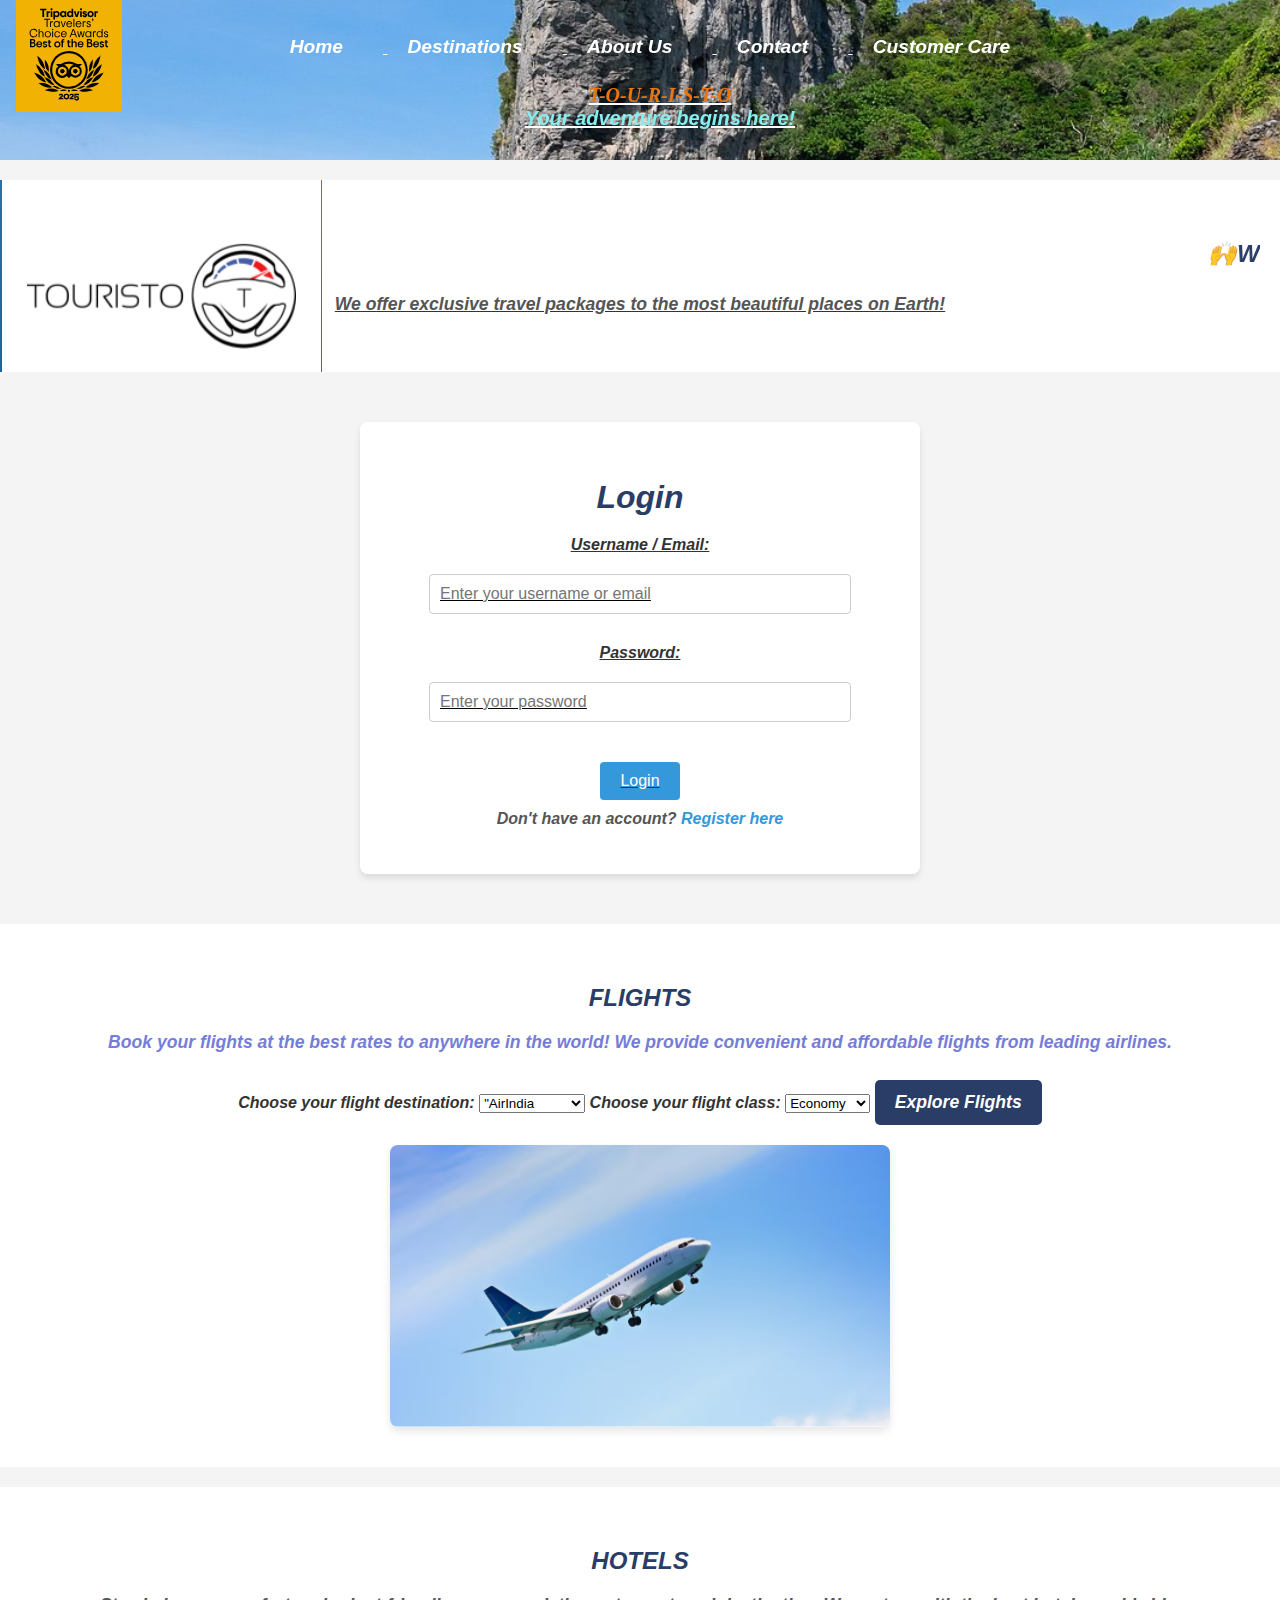
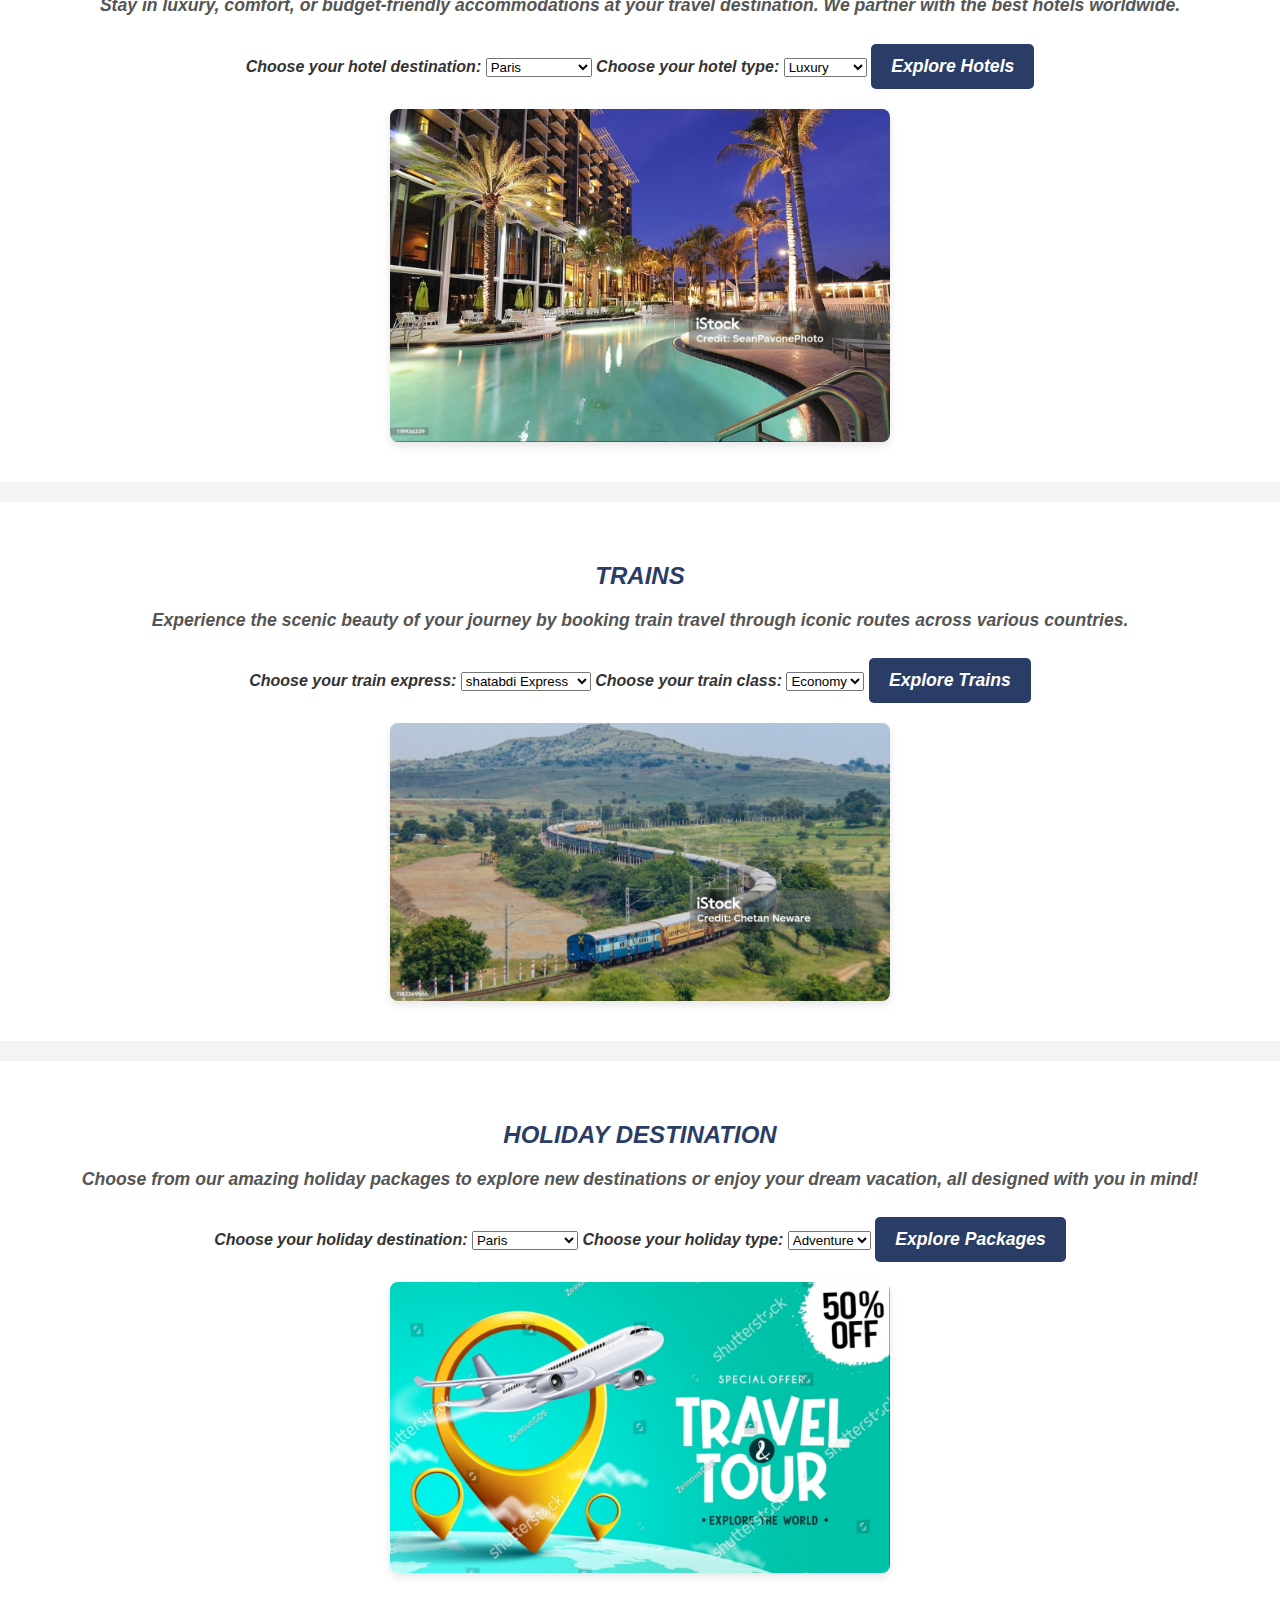
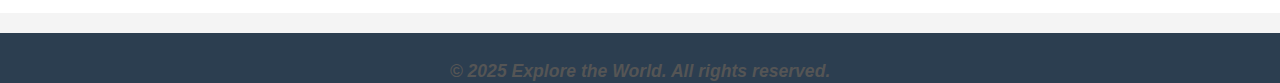
<file: index.html>
<!DOCTYPE html>
<html lang="en">
<head>
    <meta charset="UTF-8">
    <meta name="viewport" content="width=device-width, initial-scale=1.0">
    <meta http-equiv="X-UA-Compatible" content="ie=edge">
    <title>Explore the World</title>
    <link rel="stylesheet" href="styles.css">
</head>
<body>
    <!-- Header Section -->
    <header>
        <nav>
            <ul>
                <li><a href="index.html">Home</a></li>
                <li><a href="destinations.html">Destinations</a></li>
                <li><a href="about.html">About Us</a></li>
                <li><a href="contact.html">Contact</a></li>
                <li><a href="customer-care.html">Customer Care</a></li>
            </ul>
        </nav>
        <h1 style="color: rgb(235, 118, 15);font-family: 'Times New Roman', Times, serif;"><i><b>T-O-U-R-I-S-T-O</b></i></h1>
        <p style="text-align: center; color: rgb(133, 238, 238);">Your adventure begins here!</p>
    </header>

    <!-- Main Content Section -->
    <section id="home">
        <h2><marquee><i>🙌Welcome to Explore the World😁</i></marquee></h2>
       
        <p>We offer exclusive travel packages to the most beautiful places on Earth!</p>
    </section>
     <section id="login">
        <h2>Login</h2>
        <form action="login.html" method="post">
            <label for="username">Username / Email:</label>
            <input type="text" id="username" name="username" placeholder="Enter your username or email" required>

            <label for="password">Password:</label>
            <input type="password" id="password" name="password" placeholder="Enter your password" required>

            <button type="submit" class="button">Login</button>
        </form>
        <p>Don't have an account? <a href="register.html">Register here</a></p>
    </section>

    <!-- Flight Section -->
    <section id="flights">
        <h2>FLIGHTS</h2>
        <p style="color: rgb(117, 125, 218);">Book your flights at the best rates to anywhere in the world! We provide convenient and affordable flights from leading airlines.</p>
        
        <label for="flight-destination">Choose your flight destination:</label>
        <select id="flight-destination" name="flight-destination">
            <option value="AirIndia">"AirIndia</option>
            <option value="Indigo">Indigo</option>
            <option value="Akasa Air">Akasa Air</option>
            <option value="Qatar Airways">Qatar Airways</option>
            <option value="Spicejet">Spicejet</option>
        </select>
        
        <label for="flight-class">Choose your flight class:</label>
        <select id="flight-class" name="flight-class">
            <option value="economy">Economy</option>
            <option value="business">Business</option>
            <option value="first">First Class</option>
        </select>

        <a href="flights.html" class="button">Explore Flights</a>
        <!-- Flight Image -->
        <img src="Screenshot 2025-01-25 005947.png" alt="Flight Image" class="feature-image">
    </section>

    <!-- Hotels Section -->
    <section id="hotels">
        <h2>HOTELS</h2>
        <p>Stay in luxury, comfort, or budget-friendly accommodations at your travel destination. We partner with the best hotels worldwide.</p>

        <label for="hotel-destination">Choose your hotel destination:</label>
        <select id="hotel-destination" name="hotel-destination">
            <option value="paris">Paris</option>
            <option value="nyc">New York City</option>
            <option value="tokyo">Tokyo</option>
            <option value="london">London</option>
            <option value="rome">Rome</option>
        </select>

        <label for="hotel-type">Choose your hotel type:</label>
        <select id="hotel-type" name="hotel-type">
            <option value="luxury">Luxury</option>
            <option value="mid-range">Mid-range</option>
            <option value="budget">Budget</option>
        </select>

        <a href="hotels.html" class="button">Explore Hotels</a>
        <!-- Hotel Image -->
        <img src="Screenshot 2025-01-25 010254.png" alt="Hotel Image" class="feature-image">
    </section>

    <!-- Trains Section -->
    <section id="trains">
        <h2>TRAINS</h2>
        <p>Experience the scenic beauty of your journey by booking train travel through iconic routes across various countries.</p>

        <label for="train express">Choose your train express:</label>
        <select id="train express" name="train express">
            <option value="Shatabdi Express">shatabdi Express</option>
            <option value="Vande bharat">Vande bharat</option>
            <option value="Rajdhani Express">Rajdhani Express</option>
            <option value="Maharaja Express">Maharaja Express</option>
        </select>

        <label for="train-class">Choose your train class:</label>
        <select id="train-class" name="train-class">
            <option value="economy">Economy</option>
            <option value="sleeper">Sleeper</option>
            <option value="luxury">Luxury</option>
        </select>

        <a href="trains.html" class="button">Explore Trains</a>
        <!-- Train Image -->
        <img src="Screenshot 2025-01-25 010436.png" alt="Train Image" class="feature-image">
    </section>

    <!-- Holiday Packages Section -->
    <section id="holiday-packages">
        <h2>HOLIDAY DESTINATION</h2>
        <p>Choose from our amazing holiday packages to explore new destinations or enjoy your dream vacation, all designed with you in mind!</p>

        <label for="holiday-destination">Choose your holiday destination:</label>
        <select id="holiday-destination" name="holiday-destination">
            <option value="paris">Paris</option>
            <option value="nyc">New York City</option>
            <option value="tokyo">Tokyo</option>
            <option value="london">London</option>
            <option value="bali">Bali</option>
        </select>

        <label for="holiday-type">Choose your holiday type:</label>
        <select id="holiday-type" name="holiday-type">
            <option value="adventure">Adventure</option>
            <option value="romantic">Romantic</option>
            <option value="family">Family</option>
            <option value="beach">Beach</option>
        </select>

        <a href="holiday-packages.html" class="button">Explore Packages</a>
        <!-- Holiday Packages Image -->
        <img src="Screenshot 2025-01-25 010631.png" alt="Holiday Package Image" class="feature-image">
    </section>

    <!-- Footer Section -->
    <footer>
        <p>&copy; 2025 Explore the World. All rights reserved.</p>
    </footer>
</body>
</html>
</file>
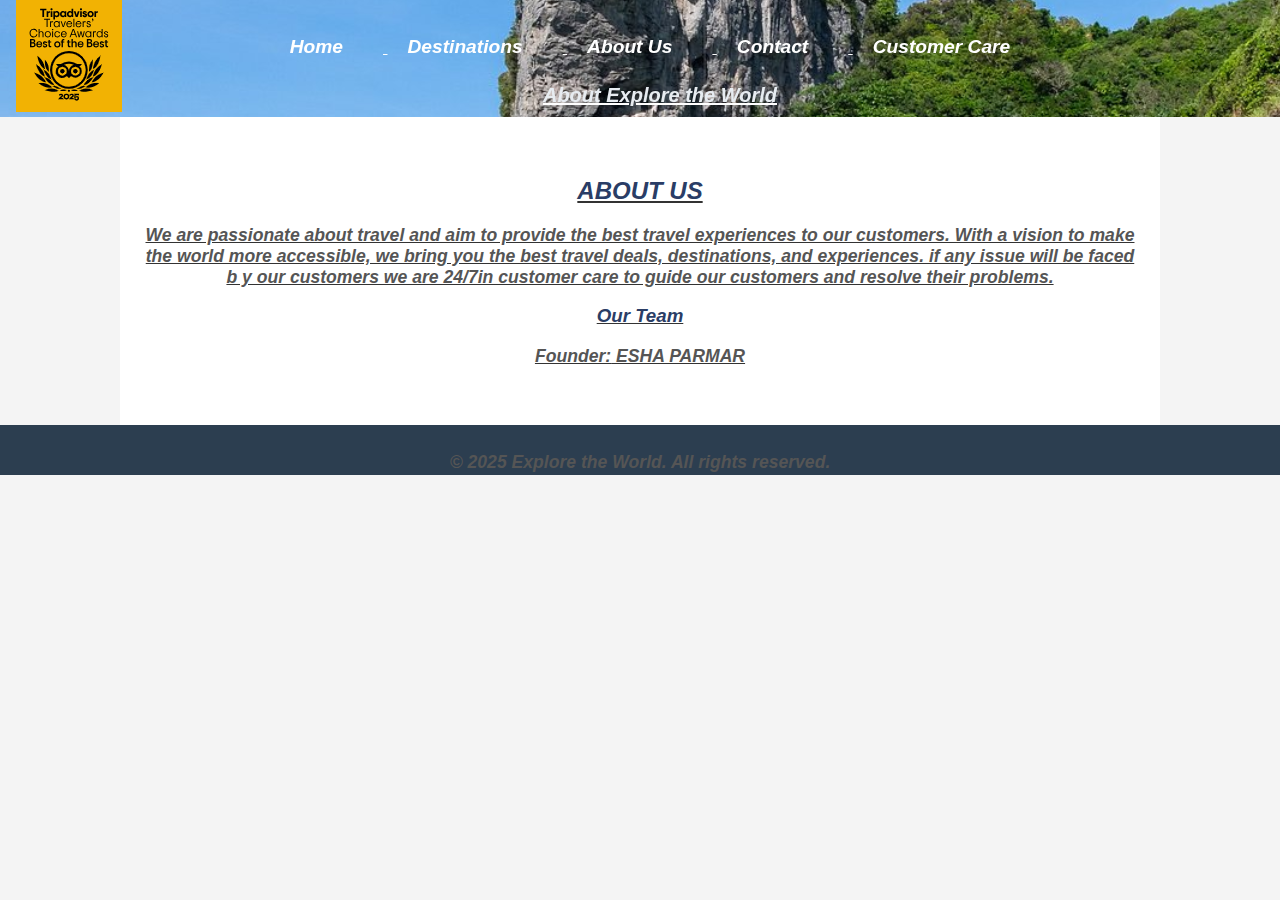
<file: about.html>
<!DOCTYPE html>
<html lang="en">
<head>
    <meta charset="UTF-8">
    <meta name="viewport" content="width=device-width, initial-scale=1.0">
    <meta http-equiv="X-UA-Compatible" content="ie=edge">
    <title>About Us - Explore the World</title>
    <link rel="stylesheet" href="styles.css">
</head>
<body>

    <!-- Header Section -->
    <header>
        <nav>
            <ul>
                <li><a href="index.html">Home</a></li>
                <li><a href="destinations.html">Destinations</a></li>
                <li><a href="about.html">About Us</a></li>
                <li><a href="contact.html">Contact</a></li>
                <li><a href="customer-care.html">Customer Care</a></li>
                
            </ul>
        </nav>
        <h1 style="color: rgb(231, 236, 241);">About Explore the World</h1>
    </header>
   

    <!-- About Us Section -->
    <section id="about">
        <h2>ABOUT US</h2>
        <p>We are passionate about travel and aim to provide the best travel experiences to our customers. With a vision to make the world more accessible, we bring you the best travel deals, destinations, and experiences. if any issue will be faced b y our customers we are 24/7in customer care to guide our customers and resolve their problems.</p>
            
        <!-- Founder and Co-Founder Information -->
        <div class="team">
            <h3>Our Team</h3>
            <div class="founders">
                <p><strong>Founder:</strong> ESHA PARMAR</p>
                
            </div>
        </div>
    </section>

    <!-- Footer Section -->
    <footer>
        <p>&copy; 2025 Explore the World. All rights reserved.</p>
    </footer>

</body>
</html>
</file>
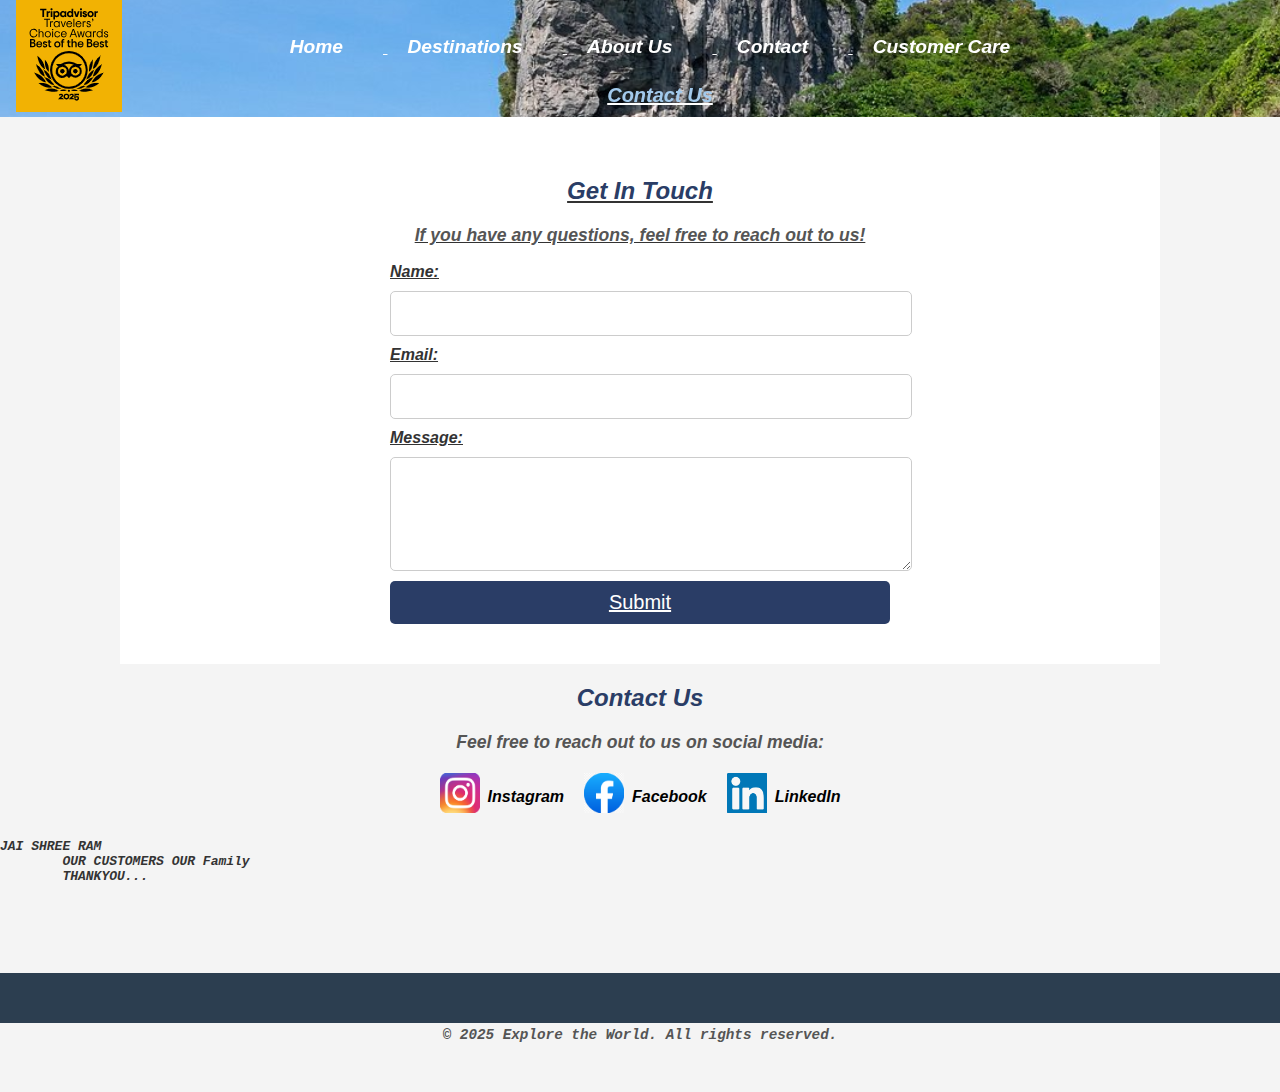
<file: contact.html>
<!DOCTYPE html>
<html lang="en">
<head>
    <meta charset="UTF-8">
    <meta name="viewport" content="width=device-width, initial-scale=1.0">
    <meta http-equiv="X-UA-Compatible" content="ie=edge">
    <title>Contact Us - Explore the World</title>
    <link rel="stylesheet" href="styles.css">
</head>
<body>
    <header>
        <nav>
            <ul>
                <li><a href="index.html">Home</a></li>
                <li><a href="destinations.html">Destinations</a></li>
                <li><a href="about.html">About Us</a></li>
                <li><a href="contact.html">Contact</a></li>
                <li><a href="customer-care.html">Customer Care</a></li>
                
        </nav>
        <h1 style="color: rgb(163, 202, 236);">Contact Us</h1>
    </header>

    <section id="contact">
        <h2>Get In Touch</h2>
        <p>If you have any questions, feel free to reach out to us!</p>
        <form action="submit_form.php" method="POST">
            <label for="name">Name:</label>
            <input type="text" id="name" name="name" required>

            <label for="email">Email:</label>
            <input type="email" id="email" name="email" required>

            <label for="message">Message:</label>
            <textarea id="message" name="message" rows="4" required></textarea>

            <button type="submit">Submit</button>
        </form>
    </section>
    <div class="contact-us">
        <h2>Contact Us</h2>
        <p>Feel free to reach out to us on social media:</p>
        <div class="social-links">
          <a href="https://www.instagram.com/aditya_raj_1603" target="_blank" class="social-link">
            <img src="Screenshot 2025-01-25 132505.png" alt="Instagram" />
            <span>Instagram</span>
          </a>
          <a href="https://www.facebook.com/yourpage" target="_blank" class="social-link">
            <img src="Screenshot 2025-01-25 132729.png" alt="Facebook">
            <span>Facebook</span>
          </a>
          <a href="https://www.linkedin.com/in/yourprofile" target="_blank" class="social-link">
            <img src="Screenshot 2025-01-25 132259.png" alt="LinkedIn" />
            <span>LinkedIn</span>
          </a>
        </div>
      </div>
      <p><pre>JAI SHREE RAM
        OUR CUSTOMERS OUR Family
        THANKYOU...
      </p>
      

    <footer>
        <p>&copy; 2025 Explore the World. All rights reserved.</p>
    </footer>
</body>
</html>
</file>
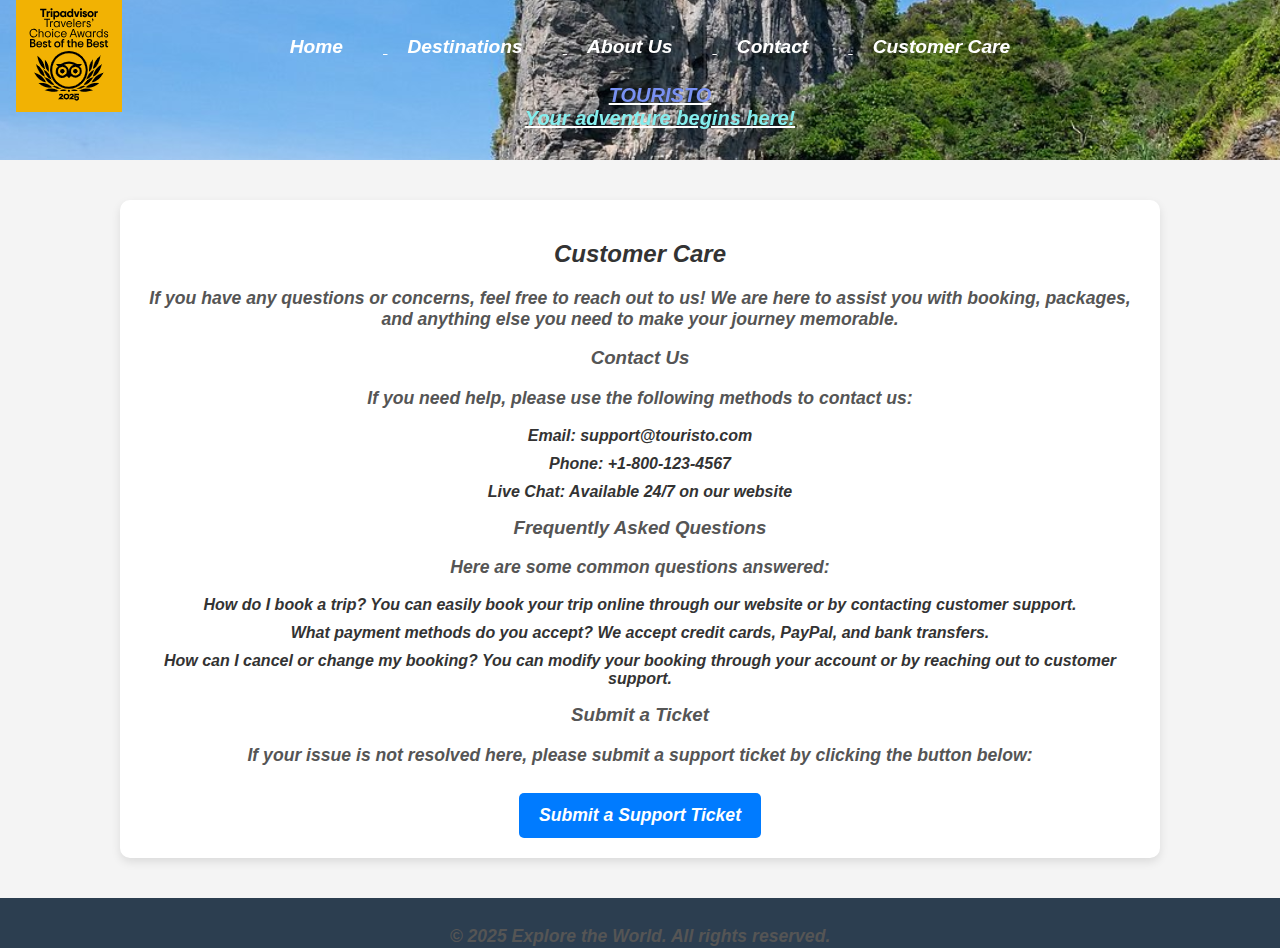
<file: customer-care.html>
<!DOCTYPE html>
<html lang="en">
<head>
    <meta charset="UTF-8">
    <meta name="viewport" content="width=device-width, initial-scale=1.0">
    <meta http-equiv="X-UA-Compatible" content="ie=edge">
    <title>Customer Care - Explore the World</title>
    <link rel="stylesheet" href="styles.css">
</head>
<body>

    <!-- Header Section -->
    <header>
        <nav>
            <ul>
                <li><a href="index.html">Home</a></li>
                <li><a href="destinations.html">Destinations</a></li>
                <li><a href="about.html">About Us</a></li>
                <li><a href="contact.html">Contact</a></li>
                <li><a href="customer-care.html">Customer Care</a></li> <!-- Added Customer Care Link -->
            </ul>
        </nav>
        <h1 style="color: rgb(121, 145, 243);"><i>TOURISTO</i></h1>
        <p style="text-align: center; color: rgb(133, 238, 238);">Your adventure begins here!</p>
    </header>

    <!-- Customer Care Section -->
    <section id="customer-care">
        <h2>Customer Care</h2>
        <p>If you have any questions or concerns, feel free to reach out to us! We are here to assist you with booking, packages, and anything else you need to make your journey memorable.</p>

        <h3>Contact Us</h3>
        <p>If you need help, please use the following methods to contact us:</p>
        <ul>
            <li><strong>Email:</strong> support@touristo.com</li>
            <li><strong>Phone:</strong> +1-800-123-4567</li>
            <li><strong>Live Chat:</strong> Available 24/7 on our website</li>
        </ul>

        <h3>Frequently Asked Questions</h3>
        <p>Here are some common questions answered:</p>
        <ul>
            <li><strong>How do I book a trip?</strong> You can easily book your trip online through our website or by contacting customer support.</li>
            <li><strong>What payment methods do you accept?</strong> We accept credit cards, PayPal, and bank transfers.</li>
            <li><strong>How can I cancel or change my booking?</strong> You can modify your booking through your account or by reaching out to customer support.</li>
        </ul>

        <h3>Submit a Ticket</h3>
        <p>If your issue is not resolved here, please submit a support ticket by clicking the button below:</p>
        <a href="support-ticket.html" class="button">Submit a Support Ticket</a>
    </section>

    <!-- Footer Section -->
    <footer>
        <p>&copy; 2025 Explore the World. All rights reserved.</p>
    </footer>

</body>
</html>
</file>
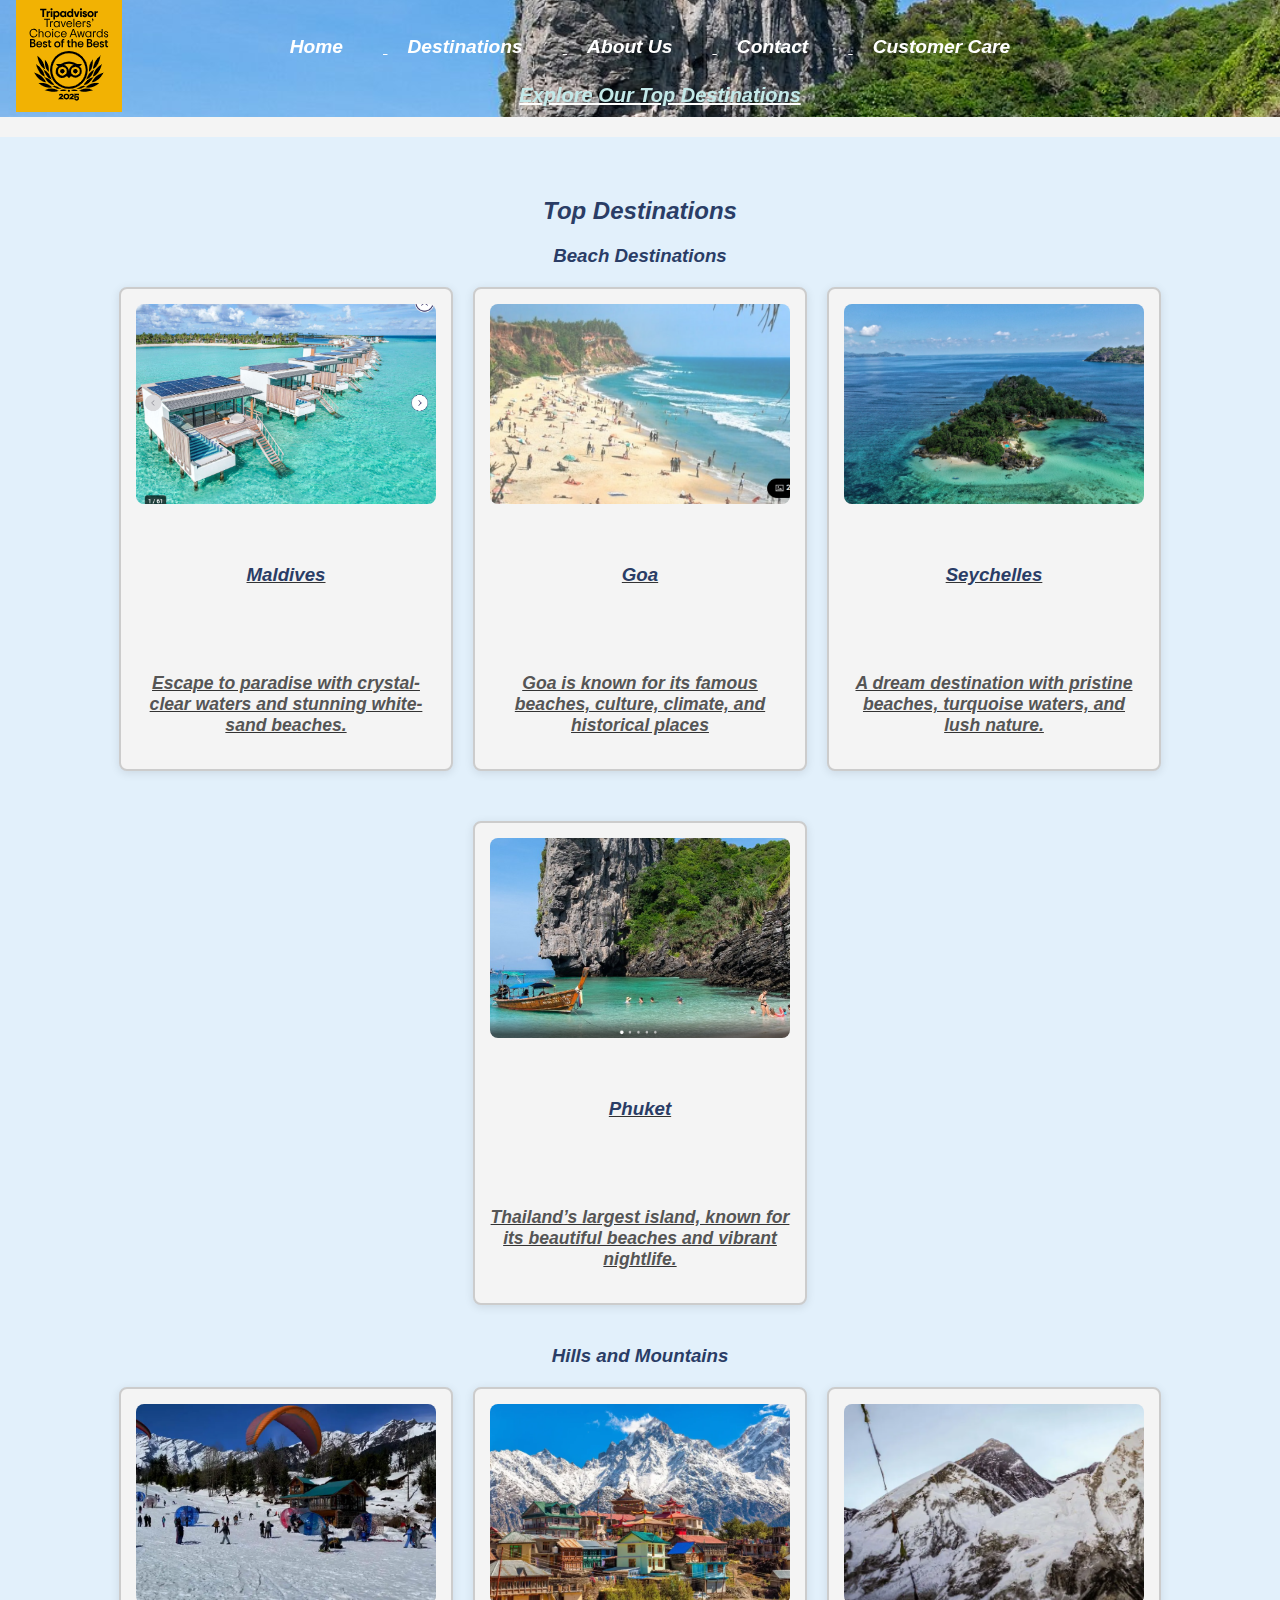
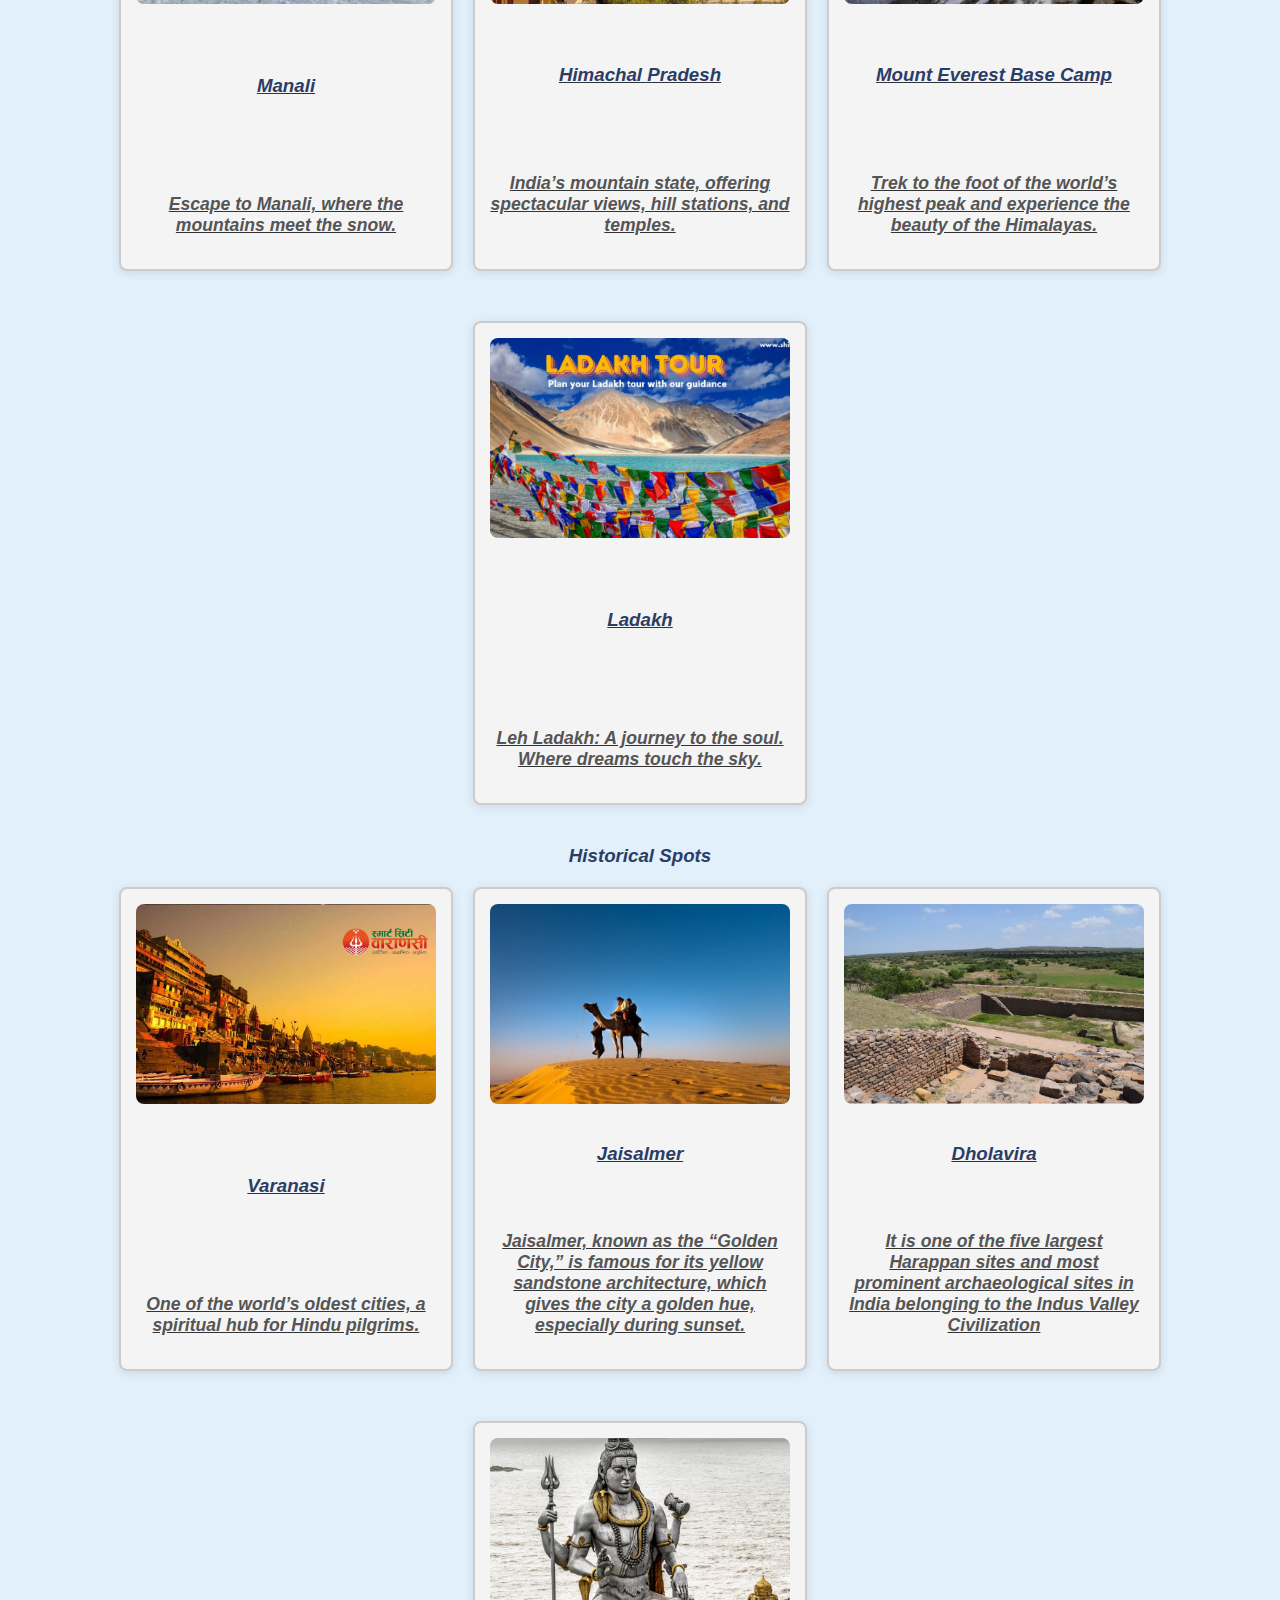
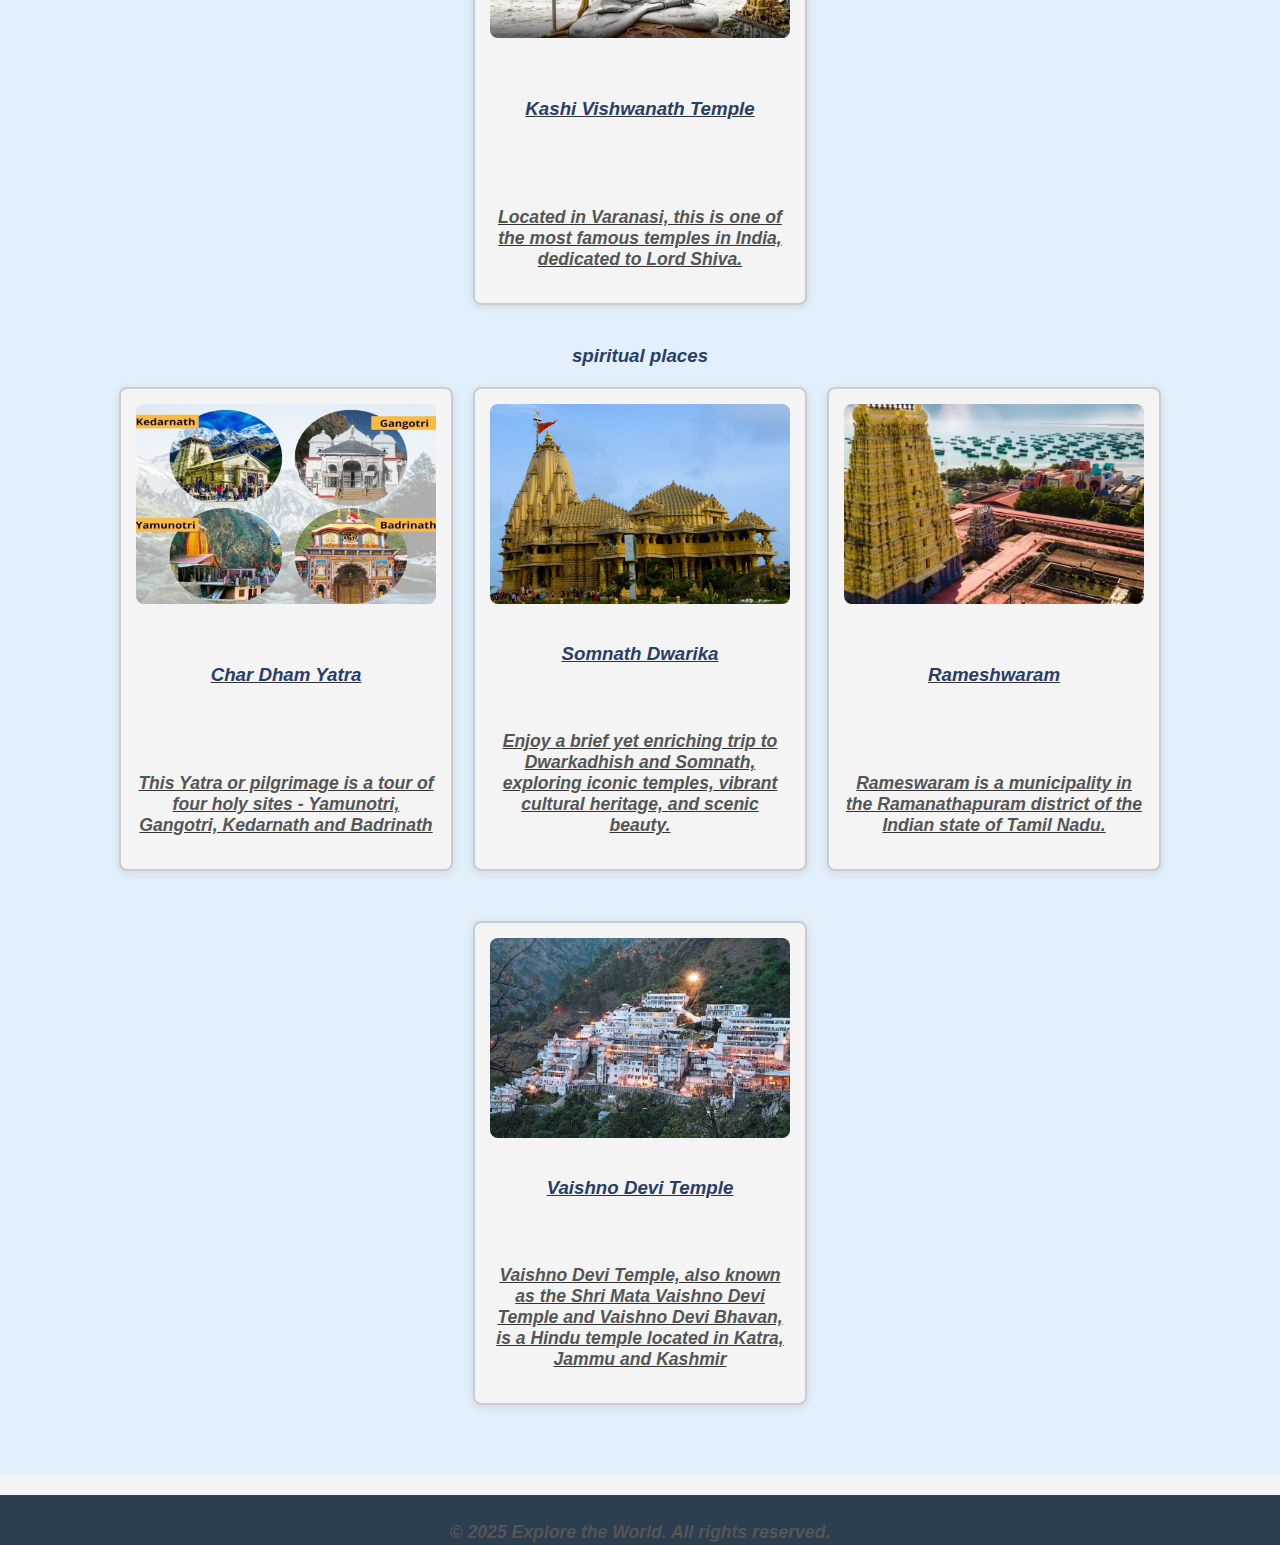
<file: destinations.html>
<!DOCTYPE html>
<html lang="en">
<head>
    <meta charset="UTF-8">
    <meta name="viewport" content="width=device-width, initial-scale=1.0">
    <meta http-equiv="X-UA-Compatible" content="ie=edge">
    <title>Destinations - Explore the World</title>
    <link rel="stylesheet" href="styles.css">
</head>
<body>
    <header>
        <nav>
            <ul>
                <li><a href="index.html">Home</a></li>
                <li><a href="destinations.html">Destinations</a></li>
                <li><a href="about.html">About Us</a></li>
                <li><a href="contact.html">Contact</a></li>
                <li><a href="customer-care.html">Customer Care</a></li>
                
            </ul>
        </nav>
        <h1 style="color: rgb(195, 233, 233);">Explore Our Top Destinations</h1>
    </header>

    <section id="destinations">
        <h2>Top Destinations</h2>

        <!-- Beach Destinations -->
        <h3>Beach Destinations</h3>
        <div class="destination-gallery">
            <!-- Maldives -->
            <div class="destination">
                <img src="Screenshot 2025-01-25 004126.png" alt="Maldives" width="300">
                <h3>Maldives</h3>
                <p>Escape to paradise with crystal-clear waters and stunning white-sand beaches.</p>
            </div>

            <!-- Bali -->
            <div class="destination">
                <img src="Screenshot 2025-01-25 004240.png" alt="Goa" width="300">
                <h3>Goa</h3>
                <p>Goa is known for its famous beaches, culture, climate, and historical places</p>
            </div>

            <!-- Seychelles -->
            <div class="destination">
                <img src="Screenshot 2025-01-25 004350.png" alt="Seychelles" width="300">
                <h3>Seychelles</h3>
                <p>A dream destination with pristine beaches, turquoise waters, and lush nature.</p>
            </div>

            <!-- Phuket -->
            <div class="destination">
                <img src="Screenshot 2025-01-25 004525.png" alt="Phuket" width="300">
                <h3>Phuket</h3>
                <p>Thailand’s largest island, known for its beautiful beaches and vibrant nightlife.</p>
            </div>
        </div>

        <!-- Hills and Mountains -->
        <h3>Hills and Mountains</h3>
        <div class="destination-gallery">
            <!-- Swiss Alps -->
            <div class="destination">
                <img src="Screenshot 2025-01-25 003033.png" alt="Swiss Alps" width="300">
                <h3>Manali</h3>
                <p>Escape to Manali, where the mountains meet the snow.</p>
            </div>

            <!-- Himachal Pradesh -->
            <div class="destination">
                <img src="Screenshot 2025-01-25 003136.png" alt="Himachal Pradesh" width="300">
                <h3>Himachal Pradesh</h3>
                <p>India’s mountain state, offering spectacular views, hill stations, and temples.</p>
            </div>

            <!-- Mount Everest Base Camp -->
            <div class="destination">
                <img src="Screenshot 2025-01-25 003330.png" alt="Mount Everest Base Camp" width="300">
                <h3>Mount Everest Base Camp</h3>
                <p>Trek to the foot of the world’s highest peak and experience the beauty of the Himalayas.</p>
            </div>

            <!-- Rocky Mountains -->
            <div class="destination">
                <img src="Screenshot 2025-01-25 003528.png" alt="Rocky Mountains" width="300">
                <h3>Ladakh</h3>
                <p>Leh Ladakh: A journey to the soul. Where dreams touch the sky.</p>
            </div>
        </div>

        <!-- Pilgrimage Spots -->
        <h3>Historical Spots</h3>
        <div class="destination-gallery">
            <!-- Varanasi -->
            <div class="destination">
                <img src="Screenshot 2025-01-25 001808.png" alt="Varanasi" width="300">
                <h3>Varanasi</h3>
                <p>One of the world’s oldest cities, a spiritual hub for Hindu pilgrims.</p>
            </div>

            <!-- Mecca -->
            <div class="destination">
                <img src="Screenshot 2025-01-25 002554.png" alt="Mecca" width="300">
            <h3>Jaisalmer</h3>
                <p>Jaisalmer, known as the “Golden City,” is famous for its yellow sandstone architecture, which gives the city a golden hue, especially during sunset.</p>
            </div>

            <!-- Jerusalem -->
            <div class="destination">
                <img src="Screenshot 2025-01-25 002445.png" alt="Jerusalem" width="300">
                <h3>Dholavira</h3>
                <p>It is one of the five largest Harappan sites and most prominent archaeological sites in India belonging to the Indus Valley Civilization</p>
            </div>

            <!-- Kashi Vishwanath -->
            <div class="destination">
                <img src="Screenshot 2025-01-25 002003.png" alt="Kashi Vishwanath Temple" width="300">
                <h3>Kashi Vishwanath Temple</h3>
                <p>Located in Varanasi, this is one of the most famous temples in India, dedicated to Lord Shiva.</p>
            </div>
        </div>

        <!-- Trekking Hotspots -->
        <h3>spiritual places</h3>
        <div class="destination-gallery">
            <!-- Inca Trail -->
            <div class="destination">
                <img src="Screenshot 2025-01-25 000729.png" alt="Inca Trail" width="300">
                <h3>Char Dham Yatra</h3>
                <p>This Yatra or pilgrimage is a tour of four holy sites - Yamunotri, Gangotri, Kedarnath and Badrinath</p>
            </div>

            <!-- Annapurna Circuit -->
            <div class="destination">
                <img src="Screenshot 2025-01-25 000619.png" alt="Annapurna Circuit" width="300">
                <h3>Somnath Dwarika</h3>
                <p>Enjoy a brief yet enriching trip to Dwarkadhish and Somnath, exploring iconic temples, vibrant cultural heritage, and scenic beauty.</p>
            </div>

            <!-- Mount Kilimanjaro -->
            <div class="destination">
                <img src="Screenshot 2025-01-25 000413.png" alt="Mount Kilimanjaro" width="300">
                <h3>Rameshwaram</h3>
                <p>Rameswaram is a municipality in the Ramanathapuram district of the Indian state of Tamil Nadu.</p>
            </div>

            <!-- Everest Base Camp -->
            <div class="destination">
                <img src="Screenshot 2025-01-24 235847.png" alt="Everest Base Camp" width="300">
                <h3>Vaishno Devi Temple</h3>
                <p>Vaishno Devi Temple, also known as the Shri Mata Vaishno Devi Temple and Vaishno Devi Bhavan, is a Hindu temple located in Katra, Jammu and Kashmir</p>
            </div>
        </div>
    </section>

    <footer>
        <p>&copy; 2025 Explore the World. All rights reserved.</p>
    </footer>
</body>
</html>
</file>
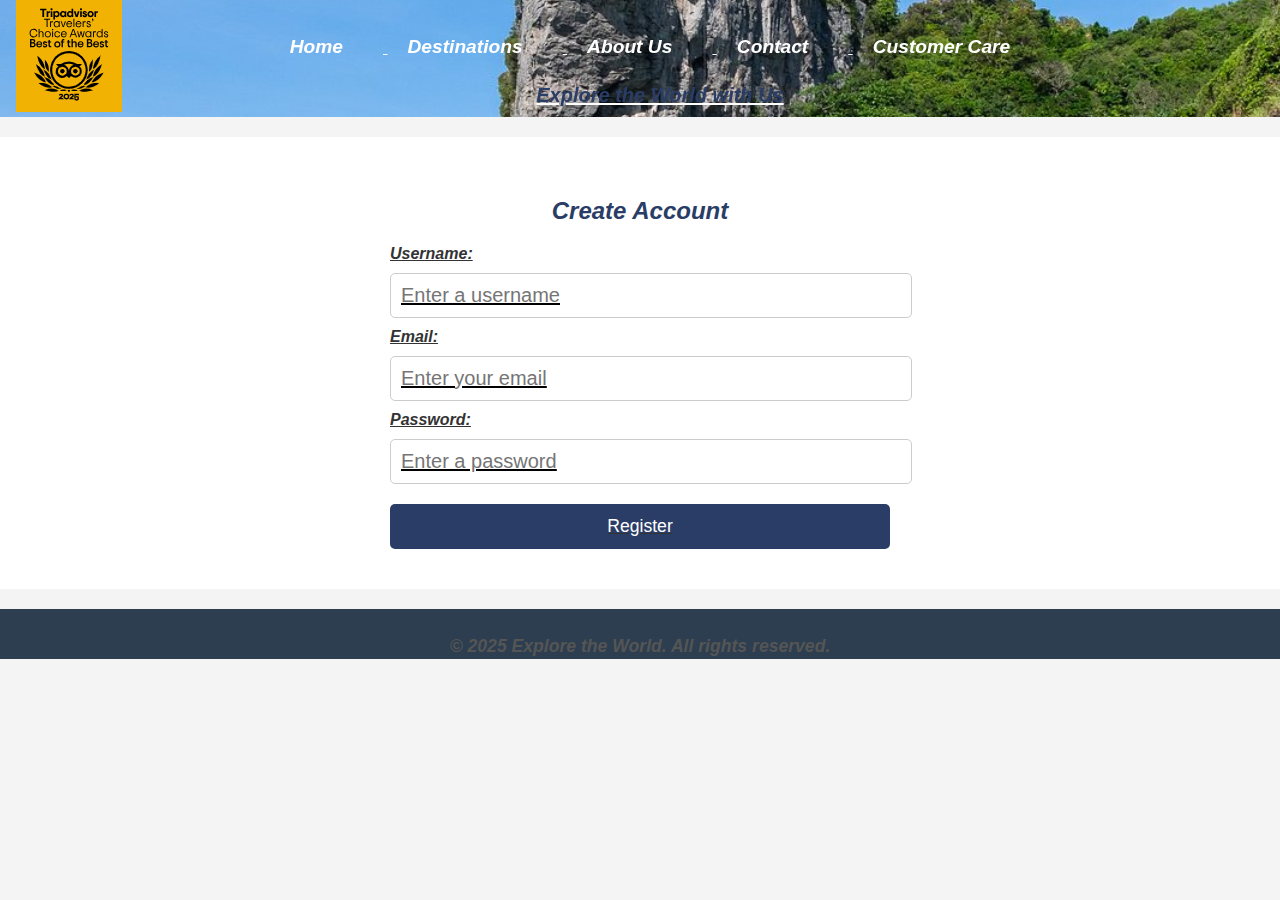
<file: register.html>
<!DOCTYPE html>
<html lang="en">
<head>
    <meta charset="UTF-8">
    <meta name="viewport" content="width=device-width, initial-scale=1.0">
    <meta http-equiv="X-UA-Compatible" content="ie=edge">
    <title>Register - Explore the World</title>
    <link rel="stylesheet" href="styles.css">
</head>
<body>

    <!-- Header Section -->
    <header>
        <nav>
            <ul>
                <li><a href="index.html">Home</a></li>
                <li><a href="destinations.html">Destinations</a></li>
                <li><a href="about.html">About Us</a></li>
                <li><a href="contact.html">Contact</a></li>
                <li><a href="customer-care.html">Customer Care</a></li>
                
            </ul>
        </nav>
        <h1>Explore the World with Us</h1>
    </header>

    <!-- Registration Section -->
    <section id="register">
        <h2>Create Account</h2>
        <form action="register-action.html" method="post">
            <label for="username">Username:</label>
            <input type="text" id="username" name="username" placeholder="Enter a username" required>

            <label for="email">Email:</label>
            <input type="email" id="email" name="email" placeholder="Enter your email" required>

            <label for="password">Password:</label>
            <input type="password" id="password" name="password" placeholder="Enter a password" required>

            <button type="submit" class="button">Register</button>
        </form>
    </section>

    <!-- Footer Section -->
    <footer>
        <p>&copy; 2025 Explore the World. All rights reserved.</p>
    </footer>

</body>
</html>
</file>
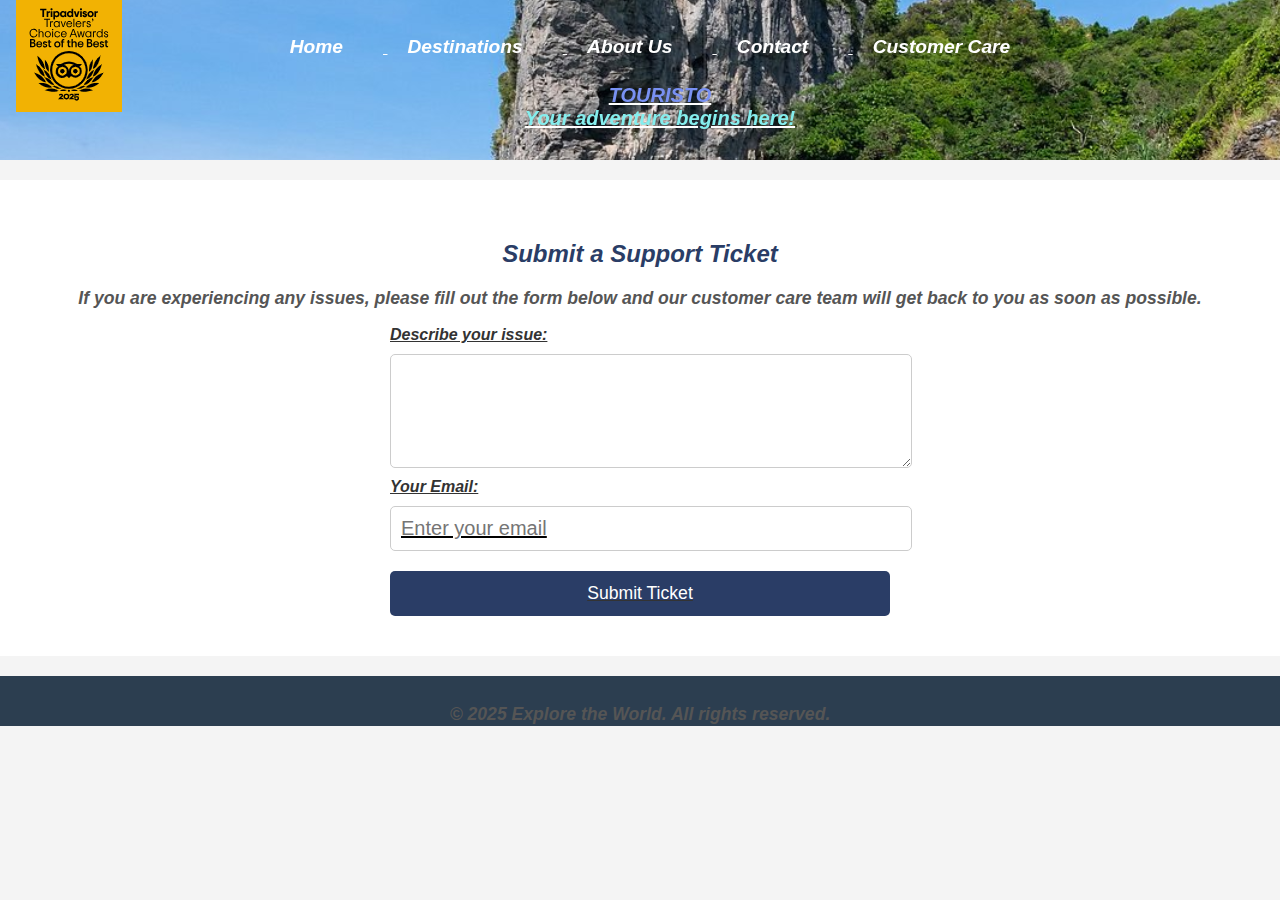
<file: support-ticket.html>
<!DOCTYPE html>
<html lang="en">
<head>
    <meta charset="UTF-8">
    <meta name="viewport" content="width=device-width, initial-scale=1.0">
    <meta http-equiv="X-UA-Compatible" content="ie=edge">
    <title>Submit Support Ticket - Explore the World</title>
    <link rel="stylesheet" href="styles.css">
</head>
<body>

    <!-- Header Section -->
    <header>
        <nav>
            <ul>
                <li><a href="index.html">Home</a></li>
                <li><a href="destinations.html">Destinations</a></li>
                <li><a href="about.html">About Us</a></li>
                <li><a href="contact.html">Contact</a></li>
                <li><a href="customer-care.html">Customer Care</a></li>
            </ul>
        </nav>
        <h1 style="color: rgb(121, 145, 243);"><i>TOURISTO</i></h1>
        <p style="text-align: center; color: rgb(133, 238, 238);">Your adventure begins here!</p>
    </header>

    <!-- Support Ticket Section -->
    <section id="support-ticket">
        <h2>Submit a Support Ticket</h2>
        <p>If you are experiencing any issues, please fill out the form below and our customer care team will get back to you as soon as possible.</p>

        <form action="submit-ticket.php" method="post">
            <label for="issue">Describe your issue:</label>
            <textarea id="issue" name="issue" rows="4" required></textarea>

            <label for="contact-email">Your Email:</label>
            <input type="email" id="contact-email" name="email" placeholder="Enter your email" required>

            <button type="submit" class="button">Submit Ticket</button>
        </form>
    </section>

    <!-- Footer Section -->
    <footer>
        <p>&copy; 2025 Explore the World. All rights reserved.</p>
    </footer>

</body>
</html>
</file>
<file: styles.css>
/* General Styles */
body {

    margin: 0;
    padding: 0;
    background-color: #f0f4f8;
    color: #333;
    font-family: 'Georgia', serif;
    font-weight: bold;
    font-style: italic;
}

h1, h2, h3 {
    color: #2a3d66;
}

/* Header Section */
header {
    background-color: #2a3d66;
    color: white;
    padding: 50px 20px;
    text-align: left;
    text-decoration: underline;
}

header h1 {
    font-size: 20px;
    margin-bottom: 10px;
    selector {
        font-family: 'Font Name', generic-family;
      }
      
}

header p {
    font-size: 20px;
    margin-top: 0;
}

nav ul {
    list-style-type: none;
    padding: 0;
}

nav ul li {
    display: inline-block;
    margin-right: 20px;
}

nav ul li a {
    color: white;
    text-decoration: none;
    font-size: 20px;
}

nav ul li a:hover {
    text-decoration: underline;
}

/* Main Content Section */
section {
    padding: 40px 20px;
    margin: 20px 0;
}

section#home {
    background-color: #ffffff;
    text-align: center;
    text-decoration: underline;
}

section#destinations {
    background-color: #e2f0fb;
}

section#destinations .destination-gallery {
    display: flex;
    justify-content: center;
    gap: 20px;
    body {
        font-family: 'Roboto', sans-serif;
      }
      
}

section#destinations .destination {
    text-align: center;
    max-width: 300px;
    text-decoration: underline;
}

section#destinations img {
    width: 100%;
    border-radius: 8px;
}

section#about, section#contact {
    background-color: #ffffff;
    max-width: 1000px;
    margin: 0 auto;
    text-align: center;
    text-decoration: underline;
}

/* Form Styles */
form {
    display: grid;
    gap: 10px;
    max-width: 500px;
    margin: 0 auto;
    text-align: left;
    text-decoration: underline;
}

form input, form textarea {
    padding: 10px;
    border: 1px solid #ccc;
    border-radius: 5px;
    width: 100%;
    font-size: 20px;
    text-decoration: underline;
}

form button {
    padding: 10px 20px;
    background-color: #2a3d66;
    color: white;
    border: none;
    cursor: pointer;
    font-size: 20px;
    border-radius: 5pX;
    text-decoration: underline;
}

form button:hover {
    background-color: #1e2a42;
}

/* Footer Styles */
footer {
    background-color: #2a3d66;
    color: white;
    text-align: center;
    padding: 10px;
}
/* New Section Styles */
section {
    padding: 40px 20px;
    margin: 20px 0;
    background-color: #ffffff;
    text-align: center;
}

h2 {
    color: #2a3d66;
}

section p {
    font-size: 1.1em;
    color: #555;
}

/* Button Styles */
.button {
    padding: 12px 20px;
    background-color: #2a3d66;
    color: white;
    border: none;
    border-radius: 5px;
    text-decoration: none;
    font-size: 1.1em;
    display: inline-block;
    margin-top: 10px;
}

.button:hover {
    background-color: #1e2a42;
}
/* Destination Gallery */
.destination-gallery {
    display: flex;
    flex-wrap: wrap;
    gap: 30px; /* Add gap between the destination cards */
    justify-content: center;
    margin-top: 20px;
}

.destination {
    width: 300px;
    background-color: #f4f4f4;
    border-radius: 8px;
    box-shadow: 0 2px 10px rgba(0, 0, 0, 0.1);
    padding: 20px;
    text-align: center;
    margin-bottom: 30px; /* Add space between rows of destinations */
}

.destination img {
    width: 100%;
    height: auto;
    border-radius: 8px;
}

h3 {
    margin-top: 10px;
    color: #2a3d66;
    font-family: 'Georgia', serif;
}

p {
    color: #555;
    font-size: 40px;
}
/* Destination Gallery */
.destination-gallery {
    display: flex;
    flex-wrap: wrap;
    gap: 40px; /* Increase the gap between destination cards */
    justify-content: center;
    margin-top: 20px;
}

.destination {
    width: 350px; /* Increased width for more space */
    height: 450px; /* Increased height for more space */
    background-color: #f4f4f4;
    border-radius: 8px;
    box-shadow: 0 2px 10px rgba(0, 0, 0, 0.1);
    padding: 20px;
    text-align: center;
    margin-bottom: 30px; /* Add space between rows of destinations */
    display: flex;
    flex-direction: column;
    justify-content: space-between;
}

.destination img {
    width: 100%;
    height: 200px; /* Control the image height */
    object-fit: cover; /* Ensures images cover the assigned area without distortion */
    border-radius: 8px;
}

h3 {
    margin-top: 10px;
    color: #2a3d66;
}

p {
    color: #555;
    font-size: 1.1em;
}
/* Destination Gallery */
.destination-gallery {
    display: flex;
    flex-wrap: wrap;
    gap: 40px; /* Increase the gap between destination cards */
    justify-content: center;
    margin-top: 20px;
}

.destination {
    width: 350px; /* Increased width for more space */
    height: 450px; /* Increased height for more space */
    background-color: #f4f4f4;
    border-radius: 8px;
    box-shadow: 0 2px 10px rgba(0, 0, 0, 0.1);
    padding: 20px;
    text-align: center;
    margin-bottom: 30px; /* Add space between rows of destinations */
    display: flex;
    flex-direction: column;
    justify-content: space-between;
    
    /* Add a border around the destination box */
    border: 2px solid #3498db; /* Blue border color */
}

.destination img {
    width: 100%;
    height: 200px; /* Control the image height */
    object-fit: cover; /* Ensures images cover the assigned area without distortion */
    border-radius: 8px;
}

h3 {
    margin-top: 10px;
    color: #2a3d66;
    font-family: 'Helvetica', 'Arial', sans-serif;

}

p {
    color: #555;
    font-size: 1.1em;
}
/* General Styles for the Page */
body {
    font-family: Arial, sans-serif;
    background-color: #f4f4f4;
    margin: 0;
    padding: 0;
}

header {
    background-color: #2c3e50;
    color: white;
    padding: 20px;
    text-align: center;
}

header h1 {
    margin: 0;
}

nav ul {
    list-style-type: none;
    padding: 0;
}

nav ul li {
    display: inline;
    margin-right: 20px;
}

nav ul li a {
    color: white;
    text-decoration: none;
    font-size: 1.2rem;
}

nav ul li a:hover {
    text-decoration: underline;
}

footer {
    background-color: #2c3e50;
    color: white;
    text-align: center;
    padding: 10px 0;
    position: fixed;
    width: 100%;
    bottom: 0;
}

/* Login Section Styles */
#login {
    padding: 30px;
    background-color: #fff;
    margin: 50px auto;
    border-radius: 8px;
    box-shadow: 0 4px 6px rgba(0, 0, 0, 0.1);
    max-width: 500px;
    text-align: center;
}

#login h2 {
    font-size: 2rem;
    margin-bottom: 20px;
}

#login form {
    display: flex;
    flex-direction: column;
    align-items: center;
}

#login label {
    margin-bottom: 10px;
    font-size: 1rem;
}

#login input {
    padding: 10px;
    font-size: 1rem;
    width: 80%;
    max-width: 400px;
    margin-bottom: 20px;
    border-radius: 4px;
    border: 1px solid #ccc;
}

#login button {
    padding: 10px 20px;
    background-color: #3498db;
    color: white;
    border: none;
    border-radius: 4px;
    font-size: 1rem;
    cursor: pointer;
}

#login button:hover {
    background-color: #2980b9;
}

#login p {
    margin-top: 10px;
    font-size: 1rem;
}

#login a {
    color: #3498db;
    text-decoration: none;
}

#login a:hover {
    text-decoration: underline;
}
.feature-image {
    width: 100%;
    max-width: 500px;
    margin-top: 20px;
    border-radius: 8px;
    box-shadow: 0 4px 8px rgba(0, 0, 0, 0.1);
    display: block;
    margin-left: auto;
    margin-right: auto;
}
    /* General styling for the destination gallery */
.destination-gallery {
    display: flex;
    flex-wrap: wrap;
    gap: 20px;
    justify-content: space-around;
}

/* Styling for each destination box */
.destination {
    width: 300px;
    text-align: center;
    border: 2px solid #ccc;
    padding: 15px;
    transition: transform 0.3s ease, background-color 0.3s ease;
}

/* Hover effect for each destination */
.destination:hover {
    transform: scale(1.05); /* Slightly enlarge the box */
    background-color: rgba(181, 46, 46, 0.1); /* Change the background on hover */
}

/* Styling for the images */
.destination img {
    width: 100%;
    border-radius: 8px;
    transition: opacity 0.3s ease;
}

/* Optional: add a subtle opacity effect on hover for images */
.destination:hover img {
    opacity: 0.4;
}
/* General styling for the destination gallery */
.destination-gallery {
    display: flex;
    flex-wrap: wrap;
    gap: 20px;
    justify-content: space-around;
    margin-top: 20px;
}

/* Styling for each destination box */
.destination {
    width: 300px;
    text-align: center;
    border: 2px solid #ccc;
    padding: 15px;
    transition: transform 0.3s ease, background-color 0.3s ease;
    border-radius: 8px;
}

/* Hover effect for each destination */
.destination:hover {
    transform: scale(1.05); /* Slightly enlarge the box */
    background-color: rgba(0, 0, 0, 0.1); /* Change the background on hover */
    box-shadow: 0 4px 10px rgba(0, 0, 0, 0.2); /* Add a shadow effect on hover */
}

/* Styling for the images */
.destination img {
    width: 100%;
    border-radius: 8px;
    transition: opacity 0.3s ease;
}

/* Optional: add a subtle opacity effect on hover for images */
.destination:hover img {
    opacity: 0.8;
}
/* General styling for the destination gallery */
.destination-gallery {
    display: flex;
    flex-wrap: wrap;
    gap: 20px;
    justify-content: space-around;
    margin-top: 20px;
}

/* Styling for each destination box */
.destination {
    width: 300px;
    text-align: center;
    border: 2px solid #ccc;
    padding: 15px;
    transition: transform 0.3s ease, background-color 0.3s ease;
    border-radius: 8px;
}

/* Hover effect for each destination */
.destination:hover {
    transform: scale(1.05); /* Slightly enlarge the box */
    background-color: rgba(0, 0, 0, 0.1); /* Change the background on hover */
    box-shadow: 0 4px 10px rgba(0, 0, 0, 0.2); /* Add a shadow effect on hover */
}

/* Styling for the images */
.destination img {
    width: 100%;
    border-radius: 8px;
    transition: opacity 0.3s ease;
}

/* Optional: add a subtle opacity effect on hover for images */
.destination:hover img {
    opacity: 0.8;
}

/* Hover effect on the anchor links in the navigation */
nav a {
    text-decoration: none;
    color: #333;
    font-weight: bold;
    padding: 10px 20px;
    display: inline-block;
    transition: color 0.3s ease, background-color 0.3s ease;
}

/* When hovering over the anchor tags */
nav a:hover {
    color: #fff; /* Change text color */
    background-color: #007BFF; /* Change background color */
    border-radius: 5px; /* Rounded corners for the background */
}

/* Optional: hover effect on the destination heading links (if applicable) */
.destination h3 a:hover {
    color: #007BFF; /* Change color of heading links */
    text-decoration: underline; /* Underline on hover */
}
/* Customer Care Section Styling */
#customer-care {
    margin: 40px auto;
    padding: 20px;
    max-width: 1000px;
    background-color: #fff;
    border-radius: 10px;
    box-shadow: 0 4px 10px rgba(0, 0, 0, 0.1);
}

#customer-care h2 {
    color: #333;
}

#customer-care h3 {
    color: #555;
}

#customer-care ul {
    list-style-type: none;
    padding: 0;
}

#customer-care ul li {
    margin: 10px 0;
    font-size: 16px;
}

#customer-care .button {
    display: inline-block;
    background-color: #007BFF;
    color: white;
    padding: 12px 20px;
    text-decoration: none;
    font-weight: bold;
    border-radius: 5px;
    transition: background-color 0.3s ease;
}

#customer-care .button:hover {
    background-color: #0056b3; /* Darker blue for hover */
}
header{
    background-image: url('Screenshot 2025-01-25 004525.png');
    position:sticky;
}
/* Header Styling */
header {
    position: sticky;   /* Sticky positioning */
    top: 0;             /* Stick it to the top */
    left: 0;            /* Align it to the left */
    width: 100%; 
           /* Make the header span across the full width */
    background-color: rgba(0, 0, 0, 0.7);  /* Optional: a transparent background */
    color: white;       /* Text color */
    padding: 10px 20px; /* Padding for the header */
    z-index: 1000;      /* Ensures the header stays on top of other content */
}
#home{
    background-image: url('Screenshot 2025-01-25 115004.png');
    background-repeat: no-repeat;
    
}
.contact-us {
    font-family: Arial, sans-serif;
    text-align: center;
  }
  
  .social-links {
    display: flex;
    justify-content: center;
    gap: 20px;
    margin-top: 20px;
  }
  
  .social-link {
    text-decoration: none;
    color: #000;
    font-size: 16px;
    text-align: center;
  }
  
  .social-link img {
    width: 40px;  /* Size of the icons */
    height: 40px;
    display: block;
    margin: 0 auto 8px;  /* Center icon and add space below it */
  }
  
  .social-link span {
    display: block;
    font-size: 14px;  /* Adjust the font size of the name */
  }
  /* Add to your styles.css file */
.social-links {
    display: flex;
    gap: 20px;
}

.social-link {
    display: flex;
    align-items: center;
    text-decoration: none;
    color: black;
    transition: transform 0.3s ease, opacity 0.3s ease;
}

.social-link img {
    width: 40px;
    height: 40px;
    margin-right: 8px;
}

.social-link:hover {
    transform: scale(1.1);  /* Slightly enlarge the icon */
    opacity: 0.8;  /* Make it slightly transparent */
}

.social-link span {
    font-size: 16px;
    font-weight: bold;
}

/* Optional: Add a different color on hover */
.social-link:hover span {
    color: #0073e6;  /* Change the text color to blue */
}
footer{
    height: 30px;
    position: relative;
    
}
footer{
    color: #ccc;
}
</file>
